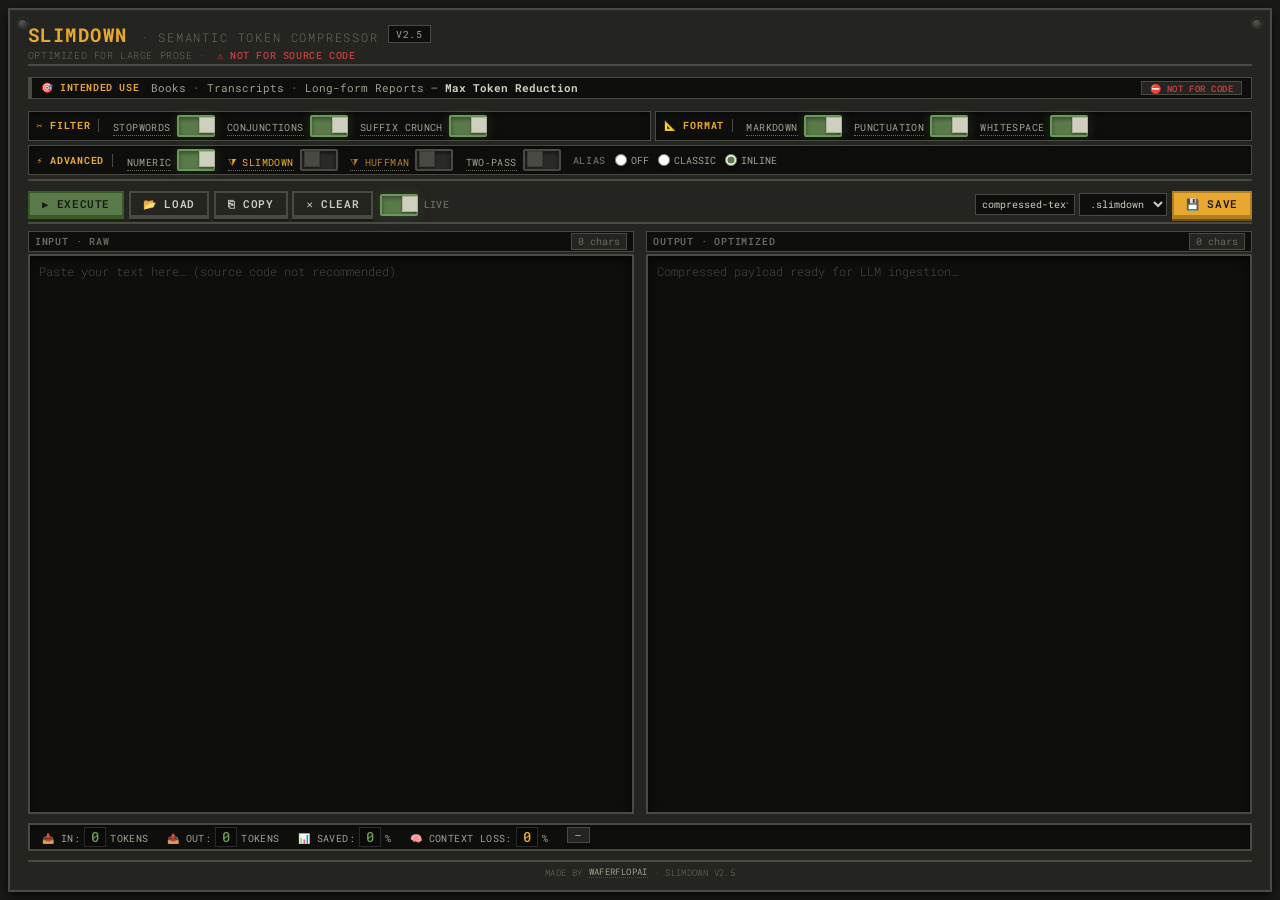
<file: slimDown-v2.5/index.html>
<!DOCTYPE html>
<html lang="en">
<head>
    <meta charset="UTF-8" />
    <meta name="viewport" content="width=device-width, initial-scale=1.0" />
    <title>slimDown · Semantic Token Compressor</title>
    <link rel="icon" href="favicon.ico" sizes="any" />
    <link rel="preconnect" href="https://fonts.googleapis.com" />
    <link rel="preconnect" href="https://fonts.gstatic.com" crossorigin />
    <link href="https://fonts.googleapis.com/css2?family=Roboto+Mono:wght@300;400;500;700&display=swap" rel="stylesheet" />
    <link rel="stylesheet" href="style.css" />
</head>
<body>

    <div class="app">

        <!-- HEADER -->
        <header class="header">
            <div class="sys-id">
                <h1>
                    <span class="brand">slimDown</span>
                    <span class="tag">· Semantic Token Compressor</span>
                </h1>
                <span class="badge-version">v2.5</span>
            </div>
            <div class="sub">
                <span>Optimized for large prose · </span>
                <span class="warning">⚠ Not for source code</span>
            </div>
        </header>

        <!-- ADAPTIVE RECOMMENDATION BANNER -->
        <div class="adaptive-banner" id="adaptiveBanner">
            <div class="icon">💡</div>
            <div class="content">
                <div class="title" id="bannerTitle">Analyzing...</div>
                <div class="detail" id="bannerDetail">Input size determines optimal compression strategy</div>
                <div class="metrics">
                    <div class="metric">
                        <span class="metric-value" id="bannerSavings">—</span>
                        <span class="metric-label">Reduction</span>
                    </div>
                    <div class="metric">
                        <span class="metric-value" id="bannerLoss">—</span>
                        <span class="metric-label">Loss</span>
                    </div>
                </div>
            </div>
        </div>

        <!-- INTENT BANNER -->
        <div class="intent-banner">
            <span class="best-for">🎯 Intended Use</span>
            <span>Books · Transcripts · Long-form Reports — <strong style="color:var(--text-primary);">Max Token Reduction</strong></span>
            <span class="limitation" data-tooltip="Compressing code removes meaningful punctuation and breaks syntax, making it practically useless for execution. This tool is optimized for natural language prose." tabindex="0">⛔ Not for code</span>
        </div>

        <!-- SETTINGS GROUPS -->
        <div class="settings-groups">
            <!-- Group 1: Filtering -->
            <div class="settings-group">
                <span class="group-title">✂️ Filter</span>
                <div class="toggle-group">
                    <div class="info" data-tooltip="Removes common fillers (the, of, is). Saves ~10-15%." tabindex="0">
                        <span class="label">Stopwords</span>
                    </div>
                    <label class="toggle"><input type="checkbox" id="chkStopwords" checked><span class="slider"></span></label>
                </div>
                <div class="toggle-group">
                    <div class="info" data-tooltip="Drops and, or, but. Saves ~4-6%." tabindex="0">
                        <span class="label">Conjunctions</span>
                    </div>
                    <label class="toggle"><input type="checkbox" id="chkConj" checked><span class="slider"></span></label>
                </div>
                <div class="toggle-group">
                    <div class="info" data-tooltip="Shortens -ing→g, -tion→n. Saves ~5-8%." tabindex="0">
                        <span class="label">Suffix Crunch</span>
                    </div>
                    <label class="toggle"><input type="checkbox" id="chkSuffix" checked><span class="slider"></span></label>
                </div>
            </div>

            <!-- Group 2: Formatting -->
            <div class="settings-group">
                <span class="group-title">📐 Format</span>
                <div class="toggle-group">
                    <div class="info" data-tooltip="Compresses #Header, {link}. Saves ~2-4%." tabindex="0">
                        <span class="label">Markdown</span>
                    </div>
                    <label class="toggle"><input type="checkbox" id="chkMarkdown" checked><span class="slider"></span></label>
                </div>
                <div class="toggle-group">
                    <div class="info" data-tooltip="Replaces .,;:?! with spaces. Saves ~1-3%." tabindex="0">
                        <span class="label">Punctuation</span>
                    </div>
                    <label class="toggle"><input type="checkbox" id="chkPunct" checked><span class="slider"></span></label>
                </div>
                <div class="toggle-group">
                    <div class="info" data-tooltip="Collapses newlines/spaces. Saves ~2-5%." tabindex="0">
                        <span class="label">Whitespace</span>
                    </div>
                    <label class="toggle"><input type="checkbox" id="chkSpace" checked><span class="slider"></span></label>
                </div>
            </div>

            <!-- Group 3: Advanced -->
            <div class="settings-group">
                <span class="group-title">⚡ Advanced</span>
                <div class="toggle-group">
                    <div class="info" data-tooltip="Compresses numbers: 10k, 100p. Saves ~5-8%." tabindex="0">
                        <span class="label">Numeric</span>
                    </div>
                    <label class="toggle"><input type="checkbox" id="chkNumeric" checked><span class="slider"></span></label>
                </div>
                <div class="toggle-group">
                    <div class="info" data-tooltip="EXPERIMENTAL: Adds decoder header + max compression." tabindex="0">
                        <span class="label" style="color:var(--accent-amber);">⧩ SlimDown</span>
                    </div>
                    <label class="toggle slimdown-toggle"><input type="checkbox" id="chkSlimDown"><span class="slider"></span></label>
                </div>
                <div class="toggle-group">
                    <div class="info" data-tooltip="EXPERIMENTAL: Uses variable-length shortcodes (Huffman-style) based on word frequency to achieve higher compression. Generates a compact codebook header." tabindex="0">
                        <span class="label" style="color:#b08030;">⧩ Huffman</span>
                    </div>
                    <label class="toggle huffman-toggle"><input type="checkbox" id="chkHuffman"><span class="slider"></span></label>
                </div>
                <div class="toggle-group">
                    <div class="info" data-tooltip="Runs alias twice. Adds ~3-5%." tabindex="0">
                        <span class="label">Two‑Pass</span>
                    </div>
                    <label class="toggle"><input type="checkbox" id="chkTwoPass"><span class="slider"></span></label>
                </div>
                <div class="alias-radio-group">
                    <span class="label">Alias</span>
                    <label class="radio" data-tooltip="No aliasing." tabindex="0">
                        <input type="radio" name="aliasMode" value="none"> Off
                    </label>
                    <label class="radio" data-tooltip="Footer dictionary (;; A=...)." tabindex="0">
                        <input type="radio" name="aliasMode" value="classic"> Classic
                    </label>
                    <label class="radio" data-tooltip="Inline definitions (first use (A)). No footer." tabindex="0">
                        <input type="radio" name="aliasMode" value="inline" checked> Inline
                    </label>
                </div>
            </div>
        </div>

        <!-- ACTION ROW -->
        <div class="action-row">
            <button class="btn btn-primary" id="compressBtn">▶ Execute</button>
            <button class="btn btn-secondary" id="importBtn">📂 Load</button>
            <button class="btn btn-secondary" id="copyBtn">⎘ Copy</button>
            <button class="btn btn-secondary" id="clearBtn">✕ Clear</button>
            <input type="file" id="fileInput" accept=".txt,.md,.json,.csv,.js,.py,.html,.css,.xml,.log,.sh,.env,.yaml,.yml" />

            <div class="live-toggle-group">
                <label class="toggle" data-tooltip="When ON, compression runs automatically as you type/paste. When OFF, click 'Execute' manually – better for huge files." tabindex="0">
                    <input type="checkbox" id="chkLive" checked>
                    <span class="slider"></span>
                </label>
                <span class="label" data-tooltip="When ON, compression runs automatically as you type/paste. When OFF, click 'Execute' manually – better for huge files." tabindex="0">Live</span>
                <span class="spinner-dot" id="processingIndicator"></span>
            </div>

            <div class="save-group">
                <input type="text" id="filenameInput" value="compressed-text" />
                <select id="extSelect">
                    <option value=".slimdown">.slimdown</option>
                    <option value=".md">.md</option>
                </select>
                <button class="btn btn-purple" id="saveBtn">💾 Save</button>
            </div>
        </div>

        <!-- PANELS -->
        <div class="panels">
            <div class="panel">
                <div class="panel-header">
                    <span class="label">Input · Raw</span>
                    <span class="char-count" id="inputCharLabel">0 chars</span>
                </div>
                <textarea id="inputArea" placeholder="Paste your text here… (source code not recommended)"></textarea>
            </div>
            <div class="panel">
                <div class="panel-header">
                    <span class="label">Output · Optimized <span class="slimdown-indicator" id="slimdownIndicator" style="display:none;">⧩ SlimDown</span><span class="huffman-indicator" id="huffmanIndicator" style="display:none;">⧩ Huffman</span></span>
                    <span class="char-count" id="outputCharLabel">0 chars</span>
                </div>
                <textarea id="outputArea" readonly placeholder="Compressed payload ready for LLM ingestion…"></textarea>
            </div>
        </div>

        <!-- STATS -->
        <div class="stats">
            <div class="metrics">
                <span class="metric" data-tooltip="Estimated tokens in the original text." tabindex="0">📥 In: <span class="num" id="inputTokens">0</span> tokens</span>
                <span class="metric" data-tooltip="Estimated tokens in the compressed text." tabindex="0">📤 Out: <span class="num" id="outputTokens">0</span> tokens</span>
                <span class="metric" data-tooltip="Percentage of tokens saved (reduction rate). Higher is better." tabindex="0">📊 Saved: <span class="num" id="savedPercent">0</span>%</span>
                <span class="metric" data-tooltip="Estimated percentage of semantic context lost. Lower is better. Based on active compression filters. Punctuation removal is the largest contributor to this number." tabindex="0">🧠 Context Loss: <span class="num loss" id="contextLoss">0</span>%</span>
                <span class="metric" data-tooltip="Token ratio (compressed / original)." tabindex="0"><span class="badge-ratio" id="ratioBadge">—</span></span>
            </div>
        </div>

        <!-- FOOTER -->
        <div class="app-footer">
            <span>made by</span>
            <a href="https://waferflopai.vercel.app/" target="_blank" rel="noopener noreferrer">waferflopai</a>
            <span>·</span>
            <span>slimDown v2.5</span>
        </div>

    </div>

    <div class="toast-container" id="toastContainer"></div>

    <script src="script.js"></script>
</body>
</html>
</file>
<file: slimDown-v2.5/style.css>
/* ─── RESET & VARIABLES ─── */
* {
    margin: 0;
    padding: 0;
    box-sizing: border-box;
}

:root {
    --bg-app: #1a1a18;
    --bg-surface: #242420;
    --bg-input: #0e0e0c;
    --border: #4a4a45;
    --border-highlight: #6a6a60;
    --border-focus: #7a8a6a;
    --text-primary: #cfcfc0;
    --text-secondary: #a0a090;
    --text-muted: #6a6a60;
    --accent-green: #5a7a4a;
    --accent-green-glow: #6a9a5a;
    --accent-amber: #e8a830;
    --accent-red: #c04040;
    --shadow-inset: inset 0 2px 4px rgba(0, 0, 0, 0.6);
    --shadow-drop: 0 4px 12px rgba(0, 0, 0, 0.8);
    --font: 'Roboto Mono', 'Courier New', monospace;
    --transition-tactile: cubic-bezier(0.34, 1.2, 0.64, 1);
}

html,
body {
    height: 100vh;
    overflow: hidden;
    font-family: var(--font);
    background: var(--bg-app);
    color: var(--text-primary);
    font-weight: 400;
    font-size: 0.95rem;
    -webkit-font-smoothing: antialiased;
}

body {
    display: flex;
    flex-direction: column;
    align-items: center;
    justify-content: center;
    padding: 0.5rem;
}

.app {
    max-width: 1400px;
    width: 100%;
    height: 100%;
    background: var(--bg-surface);
    border: 2px solid var(--border);
    box-shadow: var(--shadow-drop), inset 0 0 0 1px rgba(255, 255, 255, 0.02);
    padding: 0.8rem 1.2rem 0.8rem;
    display: flex;
    flex-direction: column;
    gap: 0.4rem;
    position: relative;
    overflow: hidden;
}
.app::before {
    content: '';
    position: absolute;
    top: 8px;
    left: 8px;
    width: 10px;
    height: 10px;
    border-radius: 50%;
    background: radial-gradient(circle at 30% 30%, #5a5a55, #2a2a25);
    box-shadow: inset 0 1px 2px #000, 0 0 0 1px #3a3a35;
}
.app::after {
    content: '';
    position: absolute;
    top: 8px;
    right: 8px;
    width: 10px;
    height: 10px;
    border-radius: 50%;
    background: radial-gradient(circle at 30% 30%, #5a5a55, #2a2a25);
    box-shadow: inset 0 1px 2px #000, 0 0 0 1px #3a3a35;
}

@media (max-width: 680px) {
    .app {
        padding: 0.6rem;
    }
    .app::before,
    .app::after {
        display: none;
    }
}
@media (max-height: 700px) {
    .app {
        padding: 0.4rem 0.6rem;
        gap: 0.25rem;
    }
    .header .badge-version,
    .header .sub .warning {
        display: none;
    }
    .app::before,
    .app::after {
        display: none;
    }
    .intent-banner .limitation {
        display: none;
    }
    .app-footer {
        display: none;
    }
}

/* ─── HEADER ─── */
.header {
    display: flex;
    align-items: baseline;
    justify-content: space-between;
    flex-wrap: wrap;
    gap: 0.15rem 0.8rem;
    padding-bottom: 0.15rem;
    border-bottom: 2px solid var(--border);
    margin-bottom: 0.15rem;
    flex-shrink: 0;
}
.header .sys-id {
    display: flex;
    align-items: center;
    gap: 0.6rem;
}
.header h1 {
    font-size: 1.25rem;
    font-weight: 500;
    letter-spacing: 0.08em;
    color: var(--text-primary);
    text-transform: uppercase;
}
.header h1 .brand {
    color: var(--accent-amber);
    font-weight: 700;
}
.header h1 .tag {
    font-weight: 300;
    color: var(--text-muted);
    letter-spacing: 0.15em;
    font-size: 0.8rem;
}
.header .badge-version {
    font-size: 0.65rem;
    font-weight: 400;
    background: var(--bg-input);
    border: 1px solid var(--border);
    padding: 0.1rem 0.5rem;
    color: var(--text-secondary);
    letter-spacing: 0.05em;
    text-transform: uppercase;
}
.header .sub {
    font-size: 0.65rem;
    color: var(--text-muted);
    font-weight: 300;
    letter-spacing: 0.06em;
    text-transform: uppercase;
    width: 100%;
    flex-shrink: 0;
}
.header .sub .warning {
    color: var(--accent-red);
    font-weight: 500;
    margin-left: 0.3rem;
}

/* ─── ADAPTIVE BANNER ─── */
.adaptive-banner {
    display: flex;
    align-items: center;
    gap: 0.6rem;
    padding: 0.4rem 0.6rem;
    background: var(--bg-input);
    border-left: 4px solid #4a6a8a;
    font-size: 0.7rem;
    margin-bottom: 0.2rem;
    flex-shrink: 0;
}
.adaptive-banner.hidden {
    display: none;
}
.adaptive-banner .icon {
    font-size: 0.9rem;
}
.adaptive-banner .content {
    display: flex;
    flex-direction: column;
    gap: 0.15rem;
    flex: 1;
}
.adaptive-banner .title {
    font-weight: 500;
    color: var(--text-primary);
}
.adaptive-banner .detail {
    color: var(--text-secondary);
    font-size: 0.65rem;
}
.adaptive-banner .metrics {
    display: flex;
    gap: 0.8rem;
    margin-top: 0.05rem;
}
.adaptive-banner .metric {
    display: flex;
    gap: 0.2rem;
    align-items: baseline;
    font-size: 0.6rem;
}
.adaptive-banner .metric-value {
    font-weight: 600;
    color: #4a9a5a;
}
.adaptive-banner .metric-label {
    color: var(--text-muted);
    text-transform: uppercase;
}

/* ─── INTENT BANNER ─── */
.intent-banner {
    display: flex;
    flex-wrap: wrap;
    align-items: center;
    gap: 0.3rem 0.8rem;
    padding: 0.2rem 0.6rem;
    background: var(--bg-input);
    border-left: 4px solid var(--accent-amber);
    font-size: 0.7rem;
    color: var(--text-secondary);
    line-height: 1.2;
    margin: 0.15rem 0 0.15rem 0;
    border: 1px solid var(--border);
    border-left-width: 4px;
    flex-shrink: 0;
}
.intent-banner .best-for {
    font-weight: 600;
    color: var(--accent-amber);
    letter-spacing: 0.06em;
    text-transform: uppercase;
    font-size: 0.65rem;
}
.intent-banner .limitation {
    margin-left: auto;
    background: var(--bg-surface);
    border: 1px solid var(--border);
    padding: 0.05rem 0.5rem;
    font-size: 0.6rem;
    text-transform: uppercase;
    letter-spacing: 0.06em;
    color: var(--accent-red);
    font-weight: 600;
    cursor: help;
    white-space: nowrap;
}

/* ─── SETTINGS GROUPS ─── */
.settings-groups {
    display: flex;
    flex-direction: row;
    flex-wrap: wrap;
    gap: 0.3rem;
    padding: 0.2rem 0 0.25rem 0;
    border-bottom: 2px solid var(--border);
    flex-shrink: 0;
}
.settings-group {
    display: flex;
    flex-wrap: wrap;
    align-items: center;
    gap: 0.15rem 0.8rem;
    padding: 0.15rem 0.5rem;
    background: var(--bg-input);
    border: 1px solid var(--border);
    box-shadow: inset 0 2px 4px rgba(0, 0, 0, 0.4);
    flex: 1 0 auto;
}
.settings-group .group-title {
    font-size: 0.65rem;
    font-weight: 700;
    text-transform: uppercase;
    letter-spacing: 0.08em;
    color: var(--accent-amber);
    margin-right: 0.1rem;
    min-width: 60px;
    flex-shrink: 0;
    border-right: 1px solid var(--border);
    padding-right: 0.5rem;
}

/* Toggles */
.settings-group .toggle-group {
    display: flex;
    align-items: center;
    gap: 0.4rem;
    padding: 0.05rem 0;
}
.settings-group .toggle-group .info .label {
    font-size: 0.65rem;
    font-weight: 400;
    text-transform: uppercase;
    letter-spacing: 0.04em;
    color: var(--text-secondary);
    border-bottom: 1px dotted var(--text-muted);
    padding-bottom: 1px;
}
.toggle {
    position: relative;
    width: 38px;
    height: 22px;
    flex-shrink: 0;
    cursor: pointer;
}
.toggle input {
    opacity: 0;
    width: 0;
    height: 0;
    position: absolute;
}
.toggle .slider {
    position: absolute;
    inset: 0;
    background: #2a2a28;
    border: 2px solid var(--border);
    border-radius: 2px;
    transition: all 0.2s var(--transition-tactile);
    box-shadow: inset 0 2px 4px rgba(0, 0, 0, 0.6);
}
.toggle .slider::after {
    content: '';
    position: absolute;
    height: 14px;
    width: 14px;
    left: 2px;
    bottom: 2px;
    background: #4a4a45;
    border: 1px solid #3a3a35;
    transition: all 0.25s var(--transition-tactile);
    box-shadow: 0 1px 2px rgba(0, 0, 0, 0.4);
}
.toggle input:checked+.slider {
    background: var(--accent-green);
    border-color: var(--accent-green-glow);
    box-shadow: inset 0 2px 4px rgba(0, 0, 0, 0.4), 0 0 12px rgba(90, 122, 74, 0.3);
}
.toggle input:checked+.slider::after {
    transform: translateX(18px);
    background: #cfcfc0;
    border-color: #afaf9a;
}
.toggle input:focus-visible+.slider {
    outline: 2px solid var(--accent-amber);
    outline-offset: 2px;
}

.toggle.slimdown-toggle input:checked+.slider {
    background: var(--accent-amber);
    border-color: #f0b840;
    box-shadow: inset 0 2px 4px rgba(0, 0, 0, 0.4), 0 0 16px rgba(232, 168, 48, 0.25);
}
.toggle.slimdown-toggle input:checked+.slider::after {
    background: #1a1a18;
    border-color: #3a3a35;
}

.toggle.huffman-toggle input:checked+.slider {
    background: #b08030;
    border-color: #d09040;
    box-shadow: inset 0 2px 4px rgba(0, 0, 0, 0.4), 0 0 16px rgba(176, 128, 48, 0.25);
}
.toggle.huffman-toggle input:checked+.slider::after {
    background: #cfcfc0;
    border-color: #afaf9a;
}

.alias-radio-group {
    display: flex;
    align-items: center;
    gap: 0.2rem 0.6rem;
    flex-wrap: wrap;
}
.alias-radio-group .label {
    font-size: 0.65rem;
    font-weight: 500;
    text-transform: uppercase;
    letter-spacing: 0.06em;
    color: var(--text-muted);
}
.alias-radio-group label.radio {
    display: flex;
    align-items: center;
    gap: 0.25rem;
    font-size: 0.65rem;
    cursor: help;
    color: var(--text-secondary);
    text-transform: uppercase;
}
.alias-radio-group label.radio input[type="radio"] {
    accent-color: var(--accent-green);
    width: 12px;
    height: 12px;
    cursor: pointer;
    filter: drop-shadow(0 1px 2px rgba(0, 0, 0, 0.4));
}

/* ─── ACTION ROW ─── */
.action-row {
    display: flex;
    flex-wrap: wrap;
    align-items: center;
    gap: 0.3rem;
    padding: 0.25rem 0 0.15rem 0;
    border-bottom: 2px solid var(--border);
    padding-bottom: 0.25rem;
    flex-shrink: 0;
}
.btn {
    font-family: var(--font);
    font-weight: 600;
    font-size: 0.7rem;
    letter-spacing: 0.06em;
    padding: 0.25rem 0.8rem;
    background: var(--bg-input);
    border: 2px solid var(--border);
    border-bottom-width: 4px;
    color: var(--text-primary);
    cursor: pointer;
    transition: all 0.1s var(--transition-tactile);
    box-shadow: 0 2px 0 rgba(0, 0, 0, 0.3);
    display: inline-flex;
    align-items: center;
    gap: 0.3rem;
    text-transform: uppercase;
    white-space: nowrap;
    border-radius: 0px;
}
.btn:hover {
    transform: translateY(-1px);
    border-color: var(--text-secondary);
    box-shadow: 0 4px 0 rgba(0, 0, 0, 0.3);
}
.btn:active {
    transform: translateY(2px);
    border-bottom-width: 2px;
    box-shadow: 0 1px 0 rgba(0, 0, 0, 0.3);
}
.btn-primary {
    background: var(--accent-green);
    border-color: #3a5a2a;
    color: #1a1a18;
    box-shadow: 0 2px 0 #1a2a12;
}
.btn-primary:hover {
    background: var(--accent-green-glow);
    border-color: #4a6a3a;
}
.btn-purple {
    background: var(--accent-amber);
    border-color: #b08020;
    color: #1a1a18;
    box-shadow: 0 2px 0 #705010;
}
.btn-purple:hover {
    background: #f0b840;
    border-color: #d09030;
}
.btn-secondary {
    background: transparent;
    border-color: var(--border);
}
.btn-secondary:hover {
    background: #2a2a28;
}

.live-toggle-group {
    display: flex;
    align-items: center;
    gap: 0.4rem;
    margin-left: 0.1rem;
}
.live-toggle-group .label {
    font-size: 0.65rem;
    font-weight: 500;
    text-transform: uppercase;
    letter-spacing: 0.04em;
    color: var(--text-muted);
    cursor: help;
}
.spinner-dot {
    display: none;
    width: 10px;
    height: 10px;
    border: 2px solid var(--border);
    border-top-color: var(--accent-amber);
    animation: spin 0.6s linear infinite;
    margin-left: 0.2rem;
    vertical-align: middle;
}
.spinner-dot.active {
    display: inline-block;
}
@keyframes spin {
    to {
        transform: rotate(360deg);
    }
}

.save-group {
    display: flex;
    align-items: center;
    gap: 0.3rem;
    margin-left: auto;
}
.save-group input[type="text"] {
    font-family: var(--font);
    font-size: 0.65rem;
    padding: 0.2rem 0.4rem;
    background: var(--bg-input);
    border: 1px solid var(--border);
    color: var(--text-primary);
    outline: none;
    width: 100px;
    transition: border 0.15s ease;
    text-transform: lowercase;
}
.save-group input[type="text"]:focus {
    border-color: var(--accent-green);
}
.save-group select {
    font-family: var(--font);
    font-size: 0.65rem;
    padding: 0.2rem 0.4rem;
    background: var(--bg-input);
    border: 1px solid var(--border);
    color: var(--text-primary);
    outline: none;
    cursor: pointer;
}

/* ─── PANELS ─── */
.panels {
    display: grid;
    grid-template-columns: 1fr 1fr;
    gap: 0.8rem;
    flex: 1;
    min-height: 0;
}
@media (max-width: 720px) {
    .panels {
        grid-template-columns: 1fr;
        gap: 0.4rem;
    }
}
.panel {
    display: flex;
    flex-direction: column;
    min-height: 0;
}
.panel-header {
    display: flex;
    justify-content: space-between;
    align-items: center;
    margin-bottom: 0.1rem;
    padding: 0.1rem 0.4rem;
    background: var(--bg-input);
    border: 1px solid var(--border);
    flex-shrink: 0;
}
.panel-header .label {
    font-size: 0.65rem;
    font-weight: 600;
    text-transform: uppercase;
    letter-spacing: 0.08em;
    color: var(--text-muted);
}
.panel-header .label .slimdown-indicator {
    background: var(--accent-amber);
    color: #1a1a18;
    font-size: 0.55rem;
    padding: 0.05rem 0.4rem;
    text-transform: uppercase;
    letter-spacing: 0.06em;
    margin-left: 0.3rem;
    font-weight: 700;
}
.panel-header .label .huffman-indicator {
    background: #b08030;
    color: #fff;
    font-size: 0.55rem;
    padding: 0.05rem 0.4rem;
    text-transform: uppercase;
    letter-spacing: 0.06em;
    margin-left: 0.3rem;
    font-weight: 700;
}
.panel-header .char-count {
    font-size: 0.65rem;
    font-weight: 400;
    color: var(--text-muted);
    background: var(--bg-surface);
    padding: 0.05rem 0.4rem;
    border: 1px solid var(--border);
    font-family: var(--font);
}
.panel textarea {
    flex: 1;
    width: 100%;
    min-height: 60px;
    background: var(--bg-input);
    border: 2px solid var(--border);
    padding: 0.4rem 0.6rem;
    font-family: var(--font);
    font-size: 0.8rem;
    line-height: 1.5;
    color: var(--text-primary);
    resize: none;
    outline: none;
    transition: border 0.2s ease, box-shadow 0.2s ease;
    box-shadow: inset 0 4px 8px rgba(0, 0, 0, 0.6);
}
.panel textarea:focus {
    border-color: var(--accent-green);
    box-shadow: inset 0 4px 8px rgba(0, 0, 0, 0.6), 0 0 12px rgba(90, 122, 74, 0.1);
}
.panel textarea::placeholder {
    color: var(--text-muted);
    font-weight: 300;
    opacity: 0.6;
}
#outputArea {
    background: var(--bg-input);
    border-color: var(--border);
}

/* ─── STATS ─── */
.stats {
    display: flex;
    flex-wrap: wrap;
    align-items: center;
    justify-content: space-between;
    padding: 0.15rem 0.8rem;
    background: var(--bg-input);
    border: 2px solid var(--border);
    gap: 0.4rem;
    margin-top: 0.15rem;
    box-shadow: inset 0 2px 4px rgba(0, 0, 0, 0.4);
    flex-shrink: 0;
}
.stats .metrics {
    display: flex;
    gap: 1.2rem;
    flex-wrap: wrap;
}
.stats .metric {
    display: flex;
    align-items: baseline;
    gap: 0.25rem;
    font-size: 0.65rem;
    color: var(--text-secondary);
    text-transform: uppercase;
    letter-spacing: 0.04em;
    cursor: help;
}
.stats .metric .num {
    font-weight: 500;
    color: var(--accent-green-glow);
    font-variant-numeric: tabular-nums;
    font-size: 0.9rem;
    background: #0a0a08;
    padding: 0 0.4rem;
    border: 1px solid #2a2a28;
}
.stats .metric .num.loss {
    color: var(--accent-amber);
}
.stats .badge-ratio {
    font-size: 0.65rem;
    font-weight: 500;
    background: var(--bg-surface);
    border: 1px solid var(--border);
    padding: 0.05rem 0.5rem;
    color: var(--text-secondary);
    font-family: var(--font);
    cursor: help;
}

/* ─── FOOTER ─── */
.app-footer {
    margin-top: 0.2rem;
    padding-top: 0.2rem;
    border-top: 2px solid var(--border);
    display: flex;
    justify-content: center;
    align-items: center;
    gap: 0.4rem;
    font-size: 0.6rem;
    color: var(--text-muted);
    letter-spacing: 0.04em;
    font-weight: 300;
    flex-wrap: wrap;
    text-transform: uppercase;
    flex-shrink: 0;
}
.app-footer a {
    color: var(--text-secondary);
    text-decoration: none;
    border-bottom: 1px dotted var(--border);
    transition: color 0.15s ease, border-color 0.15s ease;
    font-weight: 400;
}
.app-footer a:hover {
    color: var(--accent-amber);
    border-bottom-color: var(--accent-amber);
}
.app-footer .heart {
    color: var(--accent-red);
    font-weight: 400;
    font-size: 0.7rem;
}

/* ─── CUSTOM TOOLTIPS ─── */
[data-tooltip] {
    position: relative;
    cursor: help;
}
[data-tooltip]:before,
[data-tooltip]:after {
    position: absolute;
    visibility: hidden;
    opacity: 0;
    transition: opacity 0.15s ease, visibility 0.15s ease;
    pointer-events: none;
    z-index: 9999;
}
[data-tooltip]:hover:before,
[data-tooltip]:hover:after,
[data-tooltip]:focus:before,
[data-tooltip]:focus:after,
[data-tooltip]:focus-visible:before,
[data-tooltip]:focus-visible:after {
    visibility: visible;
    opacity: 1;
}
[data-tooltip]:before {
    content: '';
    bottom: calc(100% - 2px);
    left: 50%;
    transform: translateX(-50%);
    border: 5px solid transparent;
    border-top-color: var(--border);
    z-index: 10000;
}
[data-tooltip]:after {
    content: attr(data-tooltip);
    bottom: calc(100% + 6px);
    left: 50%;
    transform: translateX(-50%);
    background: var(--bg-app);
    color: var(--text-primary);
    font-family: var(--font);
    font-size: 0.65rem;
    font-weight: 400;
    padding: 0.4rem 0.6rem;
    border: 2px solid var(--border);
    border-left: 4px solid var(--accent-amber);
    box-shadow: var(--shadow-drop);
    white-space: pre-wrap;
    word-wrap: break-word;
    min-width: 140px;
    max-width: 260px;
    text-align: left;
    line-height: 1.3;
    text-transform: none;
    letter-spacing: 0.02em;
    border-radius: 0px;
}

/* ─── TOAST ─── */
.toast-container {
    position: fixed;
    bottom: 1.5rem;
    left: 1.5rem;
    z-index: 9999;
    display: flex;
    flex-direction: column;
    gap: 0.4rem;
    pointer-events: none;
}
.toast {
    pointer-events: auto;
    background: var(--bg-surface);
    border: 2px solid var(--border);
    border-left: 6px solid var(--accent-amber);
    padding: 0.4rem 0.8rem;
    box-shadow: var(--shadow-drop);
    font-family: var(--font);
    font-size: 0.8rem;
    display: flex;
    align-items: center;
    gap: 0.5rem;
    animation: toastIn 0.3s var(--transition-tactile);
    max-width: 380px;
    color: var(--text-primary);
}
.toast.success {
    border-left-color: var(--accent-green);
}
.toast.error {
    border-left-color: var(--accent-red);
}
.toast.info {
    border-left-color: var(--accent-amber);
}
@keyframes toastIn {
    0% {
        opacity: 0;
        transform: translateY(20px) scale(0.96);
    }
    100% {
        opacity: 1;
        transform: translateY(0) scale(1);
    }
}
.toast.exit {
    animation: toastOut 0.2s ease forwards;
}
@keyframes toastOut {
    0% {
        opacity: 1;
        transform: translateY(0) scale(1);
    }
    100% {
        opacity: 0;
        transform: translateY(12px) scale(0.94);
    }
}

#fileInput {
    display: none;
}

/* ─── RESPONSIVE ─── */
@media (max-width: 680px) {
    .settings-group {
        flex-direction: column;
        align-items: stretch;
        gap: 0.15rem;
        padding: 0.25rem;
    }
    .settings-group .group-title {
        border-right: none;
        border-bottom: 1px solid var(--border);
        padding-bottom: 0.1rem;
        min-width: unset;
    }
    .settings-group .toggle-group {
        justify-content: space-between;
    }
    .save-group {
        margin-left: 0;
        width: 100%;
        justify-content: stretch;
        flex-wrap: wrap;
    }
    .save-group input[type="text"] {
        flex: 1;
        min-width: 60px;
    }
    .action-row .btn {
        flex: 1;
        justify-content: center;
    }
    .live-toggle-group {
        margin-left: 0;
        width: 100%;
        justify-content: flex-start;
    }
    .app-footer {
        font-size: 0.55rem;
        gap: 0.2rem;
    }
    .intent-banner .limitation {
        margin-left: 0;
        width: 100%;
        text-align: center;
    }
    .header .sys-id .status-led {
        display: none;
    }
    .panels {
        min-height: 120px;
    }
}
@media (max-height: 600px) {
    .intent-banner {
        display: none;
    }
    .header .sub {
        display: none;
    }
    .app-footer {
        display: none;
    }
    .settings-groups .settings-group:last-child .alias-radio-group {
        display: none;
    }
    .stats .metrics .metric:nth-child(4),
    .stats .metrics .metric:nth-child(5) {
        display: none;
    }
}
</file>
